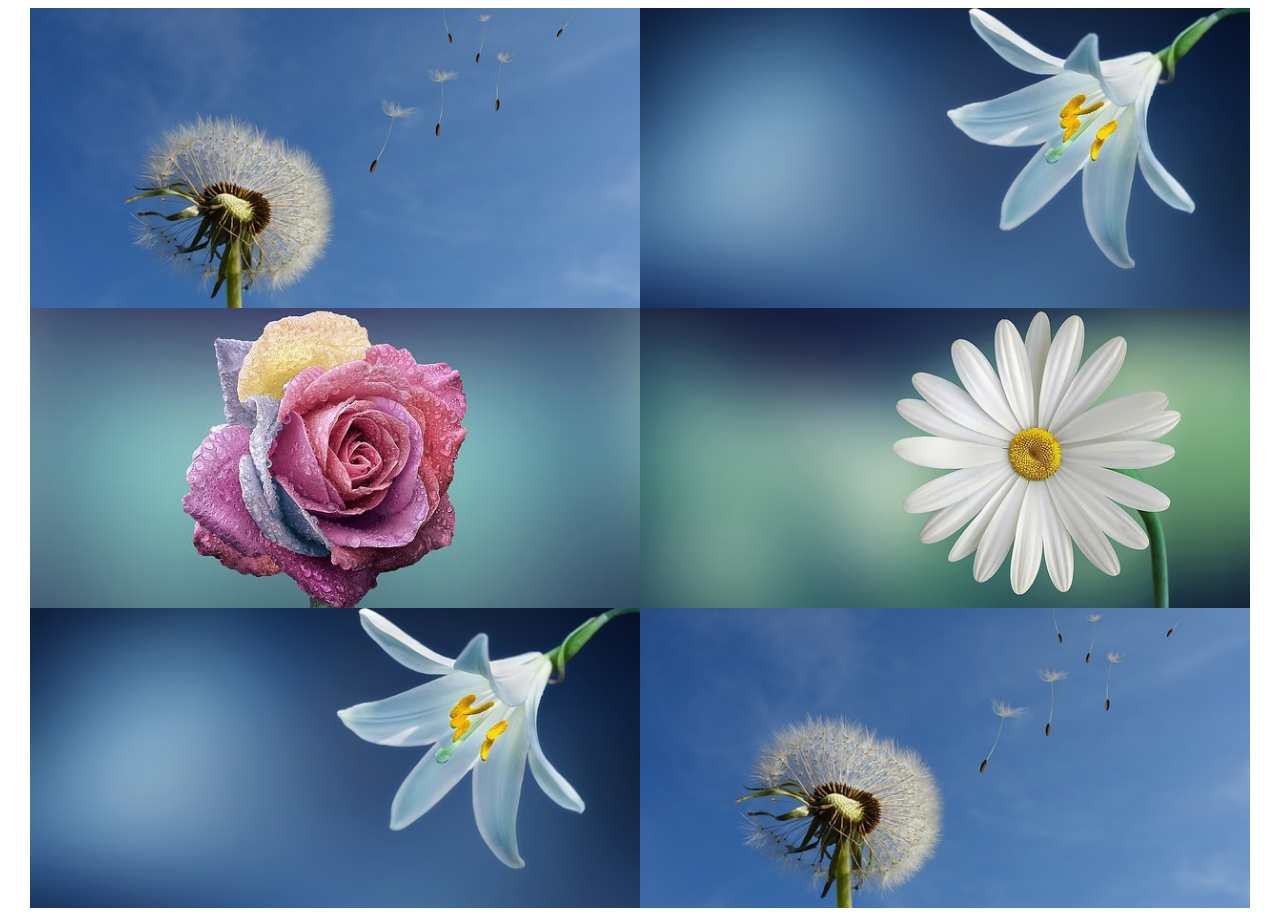
<file: animation1/index.html>
<!DOCTYPE html>
<html lang="en">
<head>
    <meta charset="UTF-8">
    <meta http-equiv="X-UA-Compatible" content="IE=edge">
    <meta name="viewport" content="width=device-width, initial-scale=1.0">
    <link rel="stylesheet" href="style.css">
    <title>Animation</title>
</head>
<body>
    <div class="container">
        <div class="row">
          <div class="col">
            <div class="block">
              <img src="images/image1.jpg" alt="Image 1">
              <div class="text">
                <p>Block 1</p>
              </div>
            </div>
          </div>
          <div class="col">
            <div class="block">
              <img src="images/image3.jpg" alt="Image 2">
              <div class="text">
                <p>Block 2</p>
              </div>
            </div>
          </div>
        </div>
        <div class="row">
          <div class="col">
            <div class="block">
              <img src="images/image4.jpg" alt="Image 3">
              <div class="text">
                <p>Block 3</p>
              </div>
            </div>
          </div>
          <div class="col">
            <div class="block">
              <img src="images/image2.jpg" alt="Image 4">
              <div class="text">
                <p>Block 4</p>
              </div>
            </div>
          </div>
        </div>
        <div class="row">
          <div class="col">
            <div class="block">
              <img src="images/image3.jpg" alt="Image 5">
              <div class="text">
                <p>Block 5</p>
              </div>
            </div>
          </div>
          <div class="col">
            <div class="block">
              <img src="images/image1.jpg" alt="Image 6">
              <div class="text">
                <p>Block 6</p>
              </div>
            </div>
          </div>
        </div>
    </div>
</body>
</html>
</file>
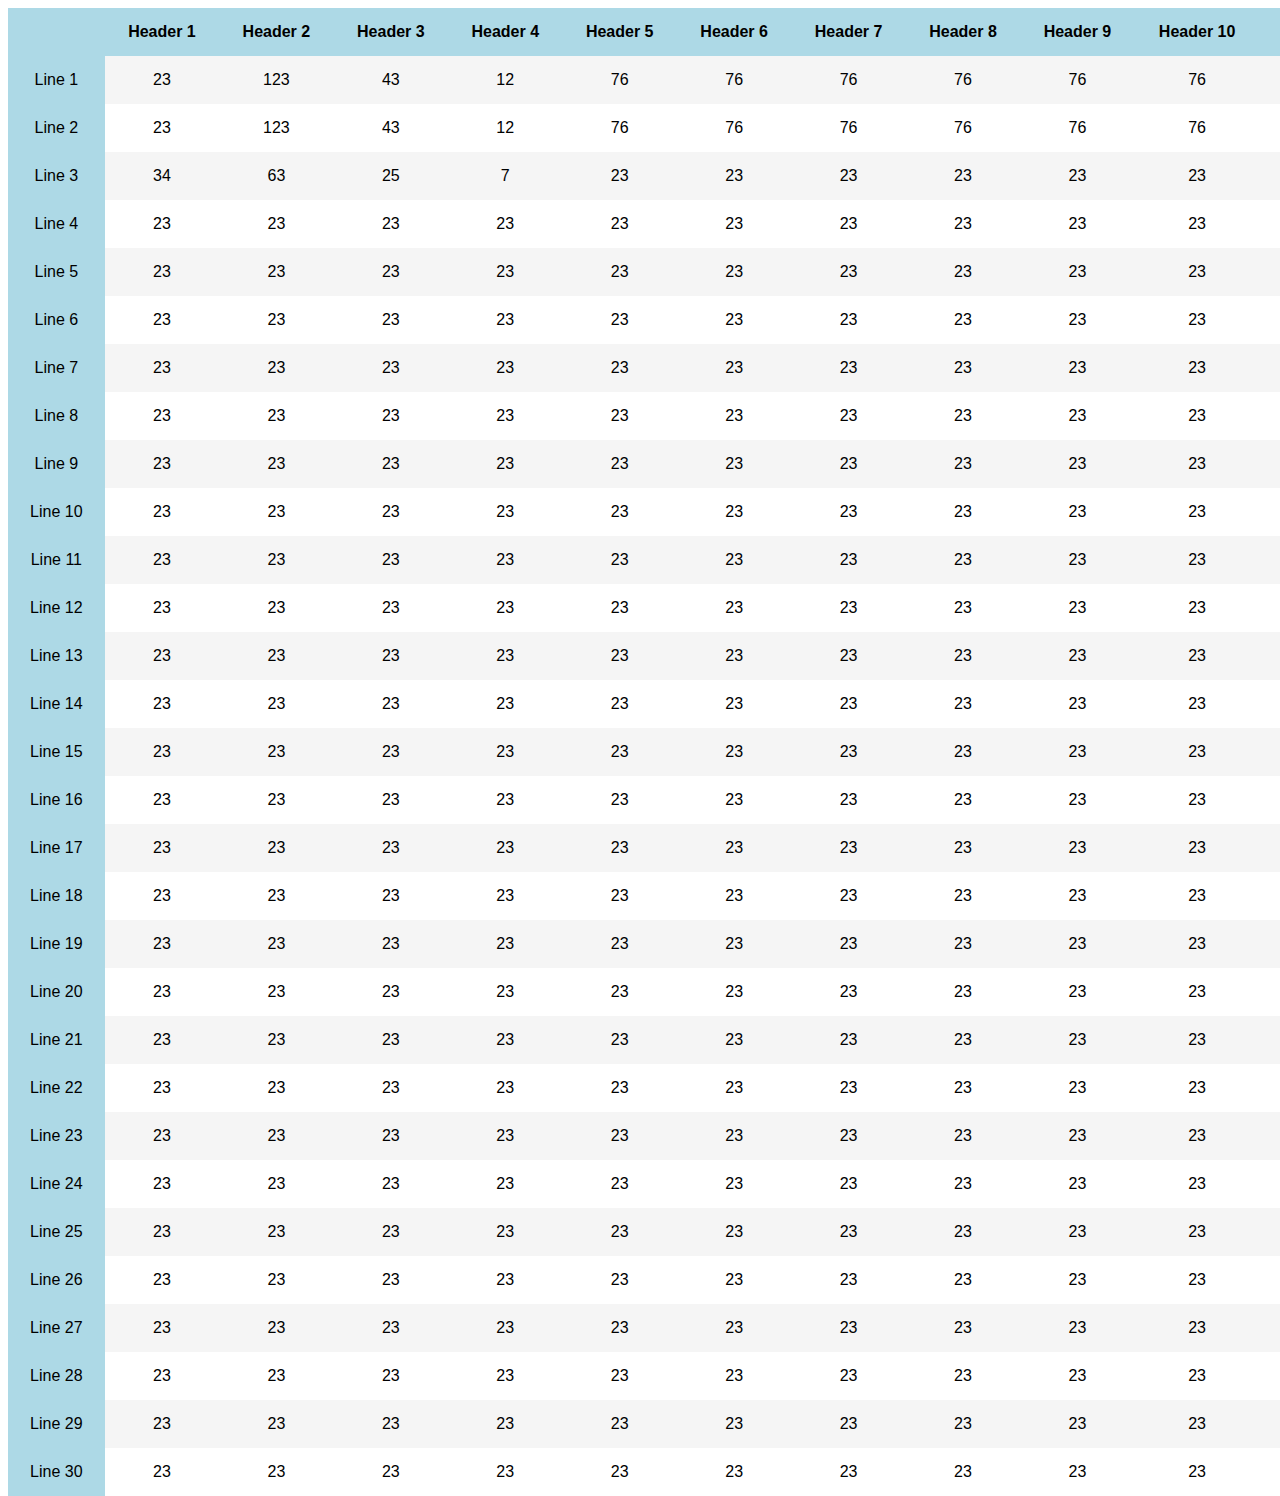
<file: table1/index.html>
<!DOCTYPE html>
<html lang="en">

<head>
    <meta charset="UTF-8">
    <meta http-equiv="X-UA-Compatible" content="IE=edge">
    <meta name="viewport" content="width=device-width, initial-scale=1.0">
    <link rel="stylesheet" href="style.css">
    <title>Document</title>
</head>

<body>
    <div class="container">
        <table>
            <thead>
            <tr class="first-child">
                <th></th>
                <th>Header 1</th>
                <th>Header 2</th>
                <th>Header 3</th>
                <th>Header 4</th>
                <th>Header 5</th>
                <th>Header 6</th>
                <th>Header 7</th>
                <th>Header 8</th>
                <th>Header 9</th>
                <th>Header 10</th>
                <th>Header 11</th>
                <th>Header 12</th>
                <th>Header 13</th>
                <th>Header 14</th>
                <th>Header 15</th>
                <th>Header 16</th>
            </tr>
            </thead>
            <tr>
                <td>Line 1</td>
                <td>23</td>
                <td>123</td>
                <td>43</td>
                <td>12</td>
                <td>76</td>
                <td>76</td>
                <td>76</td>
                <td>76</td>
                <td>76</td>
                <td>76</td>
                <td>76</td>
                <td>76</td>
                <td>76</td>
                <td>76</td>
                <td>76</td>
                <td>76</td>
            </tr>

            <tr>
                <td>Line 2</td>
                <td>23</td>
                <td>123</td>
                <td>43</td>
                <td>12</td>
                <td>76</td>
                <td>76</td>
                <td>76</td>
                <td>76</td>
                <td>76</td>
                <td>76</td>
                <td>76</td>
                <td>76</td>
                <td>76</td>
                <td>76</td>
                <td>76</td>
                <td>76</td>
                
            </tr>

            <tr>
                <td>Line 3</td>
                <td>34</td>
                <td>63</td>
                <td>25</td>
                <td>7</td>
                <td>23</td>
                <td>23</td>
                <td>23</td>
                <td>23</td>
                <td>23</td>
                <td>23</td>
                <td>23</td>
                <td>23</td>
                <td>23</td>
                <td>23</td>
                <td>23</td>
                <td>23</td>
            </tr>

            <tr>
                <td>Line 4</td>
                <td>23</td>
                <td>23</td>
                <td>23</td>
                <td>23</td>
                <td>23</td>
                <td>23</td>
                <td>23</td>
                <td>23</td>
                <td>23</td>
                <td>23</td>
                <td>23</td>
                <td>23</td>
                <td>23</td>
                <td>23</td>
                <td>23</td>
                <td>23</td>
            </tr>

            <tr>
                <td>Line 5</td>
                <td>23</td>
                <td>23</td>
                <td>23</td>
                <td>23</td>
                <td>23</td>
                <td>23</td>
                <td>23</td>
                <td>23</td>
                <td>23</td>
                <td>23</td>
                <td>23</td>
                <td>23</td>
                <td>23</td>
                <td>23</td>
                <td>23</td>
                <td>23</td>
            </tr>

            <tr>
                <td>Line 6</td>
                <td>23</td>
                <td>23</td>
                <td>23</td>
                <td>23</td>
                <td>23</td>
                <td>23</td>
                <td>23</td>
                <td>23</td>
                <td>23</td>
                <td>23</td>
                <td>23</td>
                <td>23</td>
                <td>23</td>
                <td>23</td>
                <td>23</td>
                <td>23</td>
                
            </tr>

            <tr>
                <td>Line 7</td>
                <td>23</td>
                <td>23</td>
                <td>23</td>
                <td>23</td>
                <td>23</td>
                <td>23</td>
                <td>23</td>
                <td>23</td>
                <td>23</td>
                <td>23</td>
                <td>23</td>
                <td>23</td>
                <td>23</td>
                <td>23</td>
                <td>23</td>
                <td>23</td>
            </tr>

            <tr>
                <td>Line 8</td>
                <td>23</td>
                <td>23</td>
                <td>23</td>
                <td>23</td>
                <td>23</td>
                <td>23</td>
                <td>23</td>
                <td>23</td>
                <td>23</td>
                <td>23</td>
                <td>23</td>
                <td>23</td>
                <td>23</td>
                <td>23</td>
                <td>23</td>
                <td>23</td>
            </tr>

            <tr>
                <td>Line 9</td>
                <td>23</td>
                <td>23</td>
                <td>23</td>
                <td>23</td>
                <td>23</td>
                <td>23</td>
                <td>23</td>
                <td>23</td>
                <td>23</td>
                <td>23</td>
                <td>23</td>
                <td>23</td>
                <td>23</td>
                <td>23</td>
                <td>23</td>
                <td>23</td>
            </tr>

            <tr>
                <td>Line 10</td>
                <td>23</td>
                <td>23</td>
                <td>23</td>
                <td>23</td>
                <td>23</td>
                <td>23</td>
                <td>23</td>
                <td>23</td>
                <td>23</td>
                <td>23</td>
                <td>23</td>
                <td>23</td>
                <td>23</td>
                <td>23</td>
                <td>23</td>
                <td>23</td>
            </tr>
            <tr>
                <td>Line 11</td>
                <td>23</td>
                <td>23</td>
                <td>23</td>
                <td>23</td>
                <td>23</td>
                <td>23</td>
                <td>23</td>
                <td>23</td>
                <td>23</td>
                <td>23</td>
                <td>23</td>
                <td>23</td>
                <td>23</td>
                <td>23</td>
                <td>23</td>
                <td>23</td>
            </tr>
            <tr>
                <td>Line 12</td>
                <td>23</td>
                <td>23</td>
                <td>23</td>
                <td>23</td>
                <td>23</td>
                <td>23</td>
                <td>23</td>
                <td>23</td>
                <td>23</td>
                <td>23</td>
                <td>23</td>
                <td>23</td>
                <td>23</td>
                <td>23</td>
                <td>23</td>
                <td>23</td>
            </tr>
            <tr>
                <td>Line 13</td>
                <td>23</td>
                <td>23</td>
                <td>23</td>
                <td>23</td>
                <td>23</td>
                <td>23</td>
                <td>23</td>
                <td>23</td>
                <td>23</td>
                <td>23</td>
                <td>23</td>
                <td>23</td>
                <td>23</td>
                <td>23</td>
                <td>23</td>
                <td>23</td>
            </tr>
            <tr>
                <td>Line 14</td>
                <td>23</td>
                <td>23</td>
                <td>23</td>
                <td>23</td>
                <td>23</td>
                <td>23</td>
                <td>23</td>
                <td>23</td>
                <td>23</td>
                <td>23</td>
                <td>23</td>
                <td>23</td>
                <td>23</td>
                <td>23</td>
                <td>23</td>
                <td>23</td>
            </tr>
            <tr>
                <td>Line 15</td>
                <td>23</td>
                <td>23</td>
                <td>23</td>
                <td>23</td>
                <td>23</td>
                <td>23</td>
                <td>23</td>
                <td>23</td>
                <td>23</td>
                <td>23</td>
                <td>23</td>
                <td>23</td>
                <td>23</td>
                <td>23</td>
                <td>23</td>
                <td>23</td>
            </tr>
            <tr>
                <td>Line 16</td>
                <td>23</td>
                <td>23</td>
                <td>23</td>
                <td>23</td>
                <td>23</td>
                <td>23</td>
                <td>23</td>
                <td>23</td>
                <td>23</td>
                <td>23</td>
                <td>23</td>
                <td>23</td>
                <td>23</td>
                <td>23</td>
                <td>23</td>
                <td>23</td>
            </tr>
            <tr>
                <td>Line 17</td>
                <td>23</td>
                <td>23</td>
                <td>23</td>
                <td>23</td>
                <td>23</td>
                <td>23</td>
                <td>23</td>
                <td>23</td>
                <td>23</td>
                <td>23</td>
                <td>23</td>
                <td>23</td>
                <td>23</td>
                <td>23</td>
                <td>23</td>
                <td>23</td>
            </tr>
            <tr>
                <td>Line 18</td>
                <td>23</td>
                <td>23</td>
                <td>23</td>
                <td>23</td>
                <td>23</td>
                <td>23</td>
                <td>23</td>
                <td>23</td>
                <td>23</td>
                <td>23</td>
                <td>23</td>
                <td>23</td>
                <td>23</td>
                <td>23</td>
                <td>23</td>
                <td>23</td>
            </tr>
            <tr>
                <td>Line 19</td>
                <td>23</td>
                <td>23</td>
                <td>23</td>
                <td>23</td>
                <td>23</td>
                <td>23</td>
                <td>23</td>
                <td>23</td>
                <td>23</td>
                <td>23</td>
                <td>23</td>
                <td>23</td>
                <td>23</td>
                <td>23</td>
                <td>23</td>
                <td>23</td>
            </tr>
            <tr>
                <td>Line 20</td>
                <td>23</td>
                <td>23</td>
                <td>23</td>
                <td>23</td>
                <td>23</td>
                <td>23</td>
                <td>23</td>
                <td>23</td>
                <td>23</td>
                <td>23</td>
                <td>23</td>
                <td>23</td>
                <td>23</td>
                <td>23</td>
                <td>23</td>
                <td>23</td>
            </tr>
            <tr>
                <td>Line 21</td>
                <td>23</td>
                <td>23</td>
                <td>23</td>
                <td>23</td>
                <td>23</td>
                <td>23</td>
                <td>23</td>
                <td>23</td>
                <td>23</td>
                <td>23</td>
                <td>23</td>
                <td>23</td>
                <td>23</td>
                <td>23</td>
                <td>23</td>
                <td>23</td>
            </tr>
            <tr>
                <td>Line 22</td>
                <td>23</td>
                <td>23</td>
                <td>23</td>
                <td>23</td>
                <td>23</td>
                <td>23</td>
                <td>23</td>
                <td>23</td>
                <td>23</td>
                <td>23</td>
                <td>23</td>
                <td>23</td>
                <td>23</td>
                <td>23</td>
                <td>23</td>
                <td>23</td>
            </tr>
            <tr>
                <td>Line 23</td>
                <td>23</td>
                <td>23</td>
                <td>23</td>
                <td>23</td>
                <td>23</td>
                <td>23</td>
                <td>23</td>
                <td>23</td>
                <td>23</td>
                <td>23</td>
                <td>23</td>
                <td>23</td>
                <td>23</td>
                <td>23</td>
                <td>23</td>
                <td>23</td>
            </tr>
            <tr>
                <td>Line 24</td>
                <td>23</td>
                <td>23</td>
                <td>23</td>
                <td>23</td>
                <td>23</td>
                <td>23</td>
                <td>23</td>
                <td>23</td>
                <td>23</td>
                <td>23</td>
                <td>23</td>
                <td>23</td>
                <td>23</td>
                <td>23</td>
                <td>23</td>
                <td>23</td>
            </tr>
            <tr>
                <td>Line 25</td>
                <td>23</td>
                <td>23</td>
                <td>23</td>
                <td>23</td>
                <td>23</td>
                <td>23</td>
                <td>23</td>
                <td>23</td>
                <td>23</td>
                <td>23</td>
                <td>23</td>
                <td>23</td>
                <td>23</td>
                <td>23</td>
                <td>23</td>
                <td>23</td>
            </tr>
            <tr>
                <td>Line 26</td>
                <td>23</td>
                <td>23</td>
                <td>23</td>
                <td>23</td>
                <td>23</td>
                <td>23</td>
                <td>23</td>
                <td>23</td>
                <td>23</td>
                <td>23</td>
                <td>23</td>
                <td>23</td>
                <td>23</td>
                <td>23</td>
                <td>23</td>
                <td>23</td>
            </tr>
            <tr>
                <td>Line 27</td>
                <td>23</td>
                <td>23</td>
                <td>23</td>
                <td>23</td>
                <td>23</td>
                <td>23</td>
                <td>23</td>
                <td>23</td>
                <td>23</td>
                <td>23</td>
                <td>23</td>
                <td>23</td>
                <td>23</td>
                <td>23</td>
                <td>23</td>
                <td>23</td>
            </tr>
            <tr>
                <td>Line 28</td>
                <td>23</td>
                <td>23</td>
                <td>23</td>
                <td>23</td>
                <td>23</td>
                <td>23</td>
                <td>23</td>
                <td>23</td>
                <td>23</td>
                <td>23</td>
                <td>23</td>
                <td>23</td>
                <td>23</td>
                <td>23</td>
                <td>23</td>
                <td>23</td>
            </tr>
            <tr>
                <td>Line 29</td>
                <td>23</td>
                <td>23</td>
                <td>23</td>
                <td>23</td>
                <td>23</td>
                <td>23</td>
                <td>23</td>
                <td>23</td>
                <td>23</td>
                <td>23</td>
                <td>23</td>
                <td>23</td>
                <td>23</td>
                <td>23</td>
                <td>23</td>
                <td>23</td>
            </tr>
            <tr>
                <td>Line 30</td>
                <td>23</td>
                <td>23</td>
                <td>23</td>
                <td>23</td>
                <td>23</td>
                <td>23</td>
                <td>23</td>
                <td>23</td>
                <td>23</td>
                <td>23</td>
                <td>23</td>
                <td>23</td>
                <td>23</td>
                <td>23</td>
                <td>23</td>
                <td>23</td>
            </tr>
        </table>
    </div>
</body>

</html>
</file>
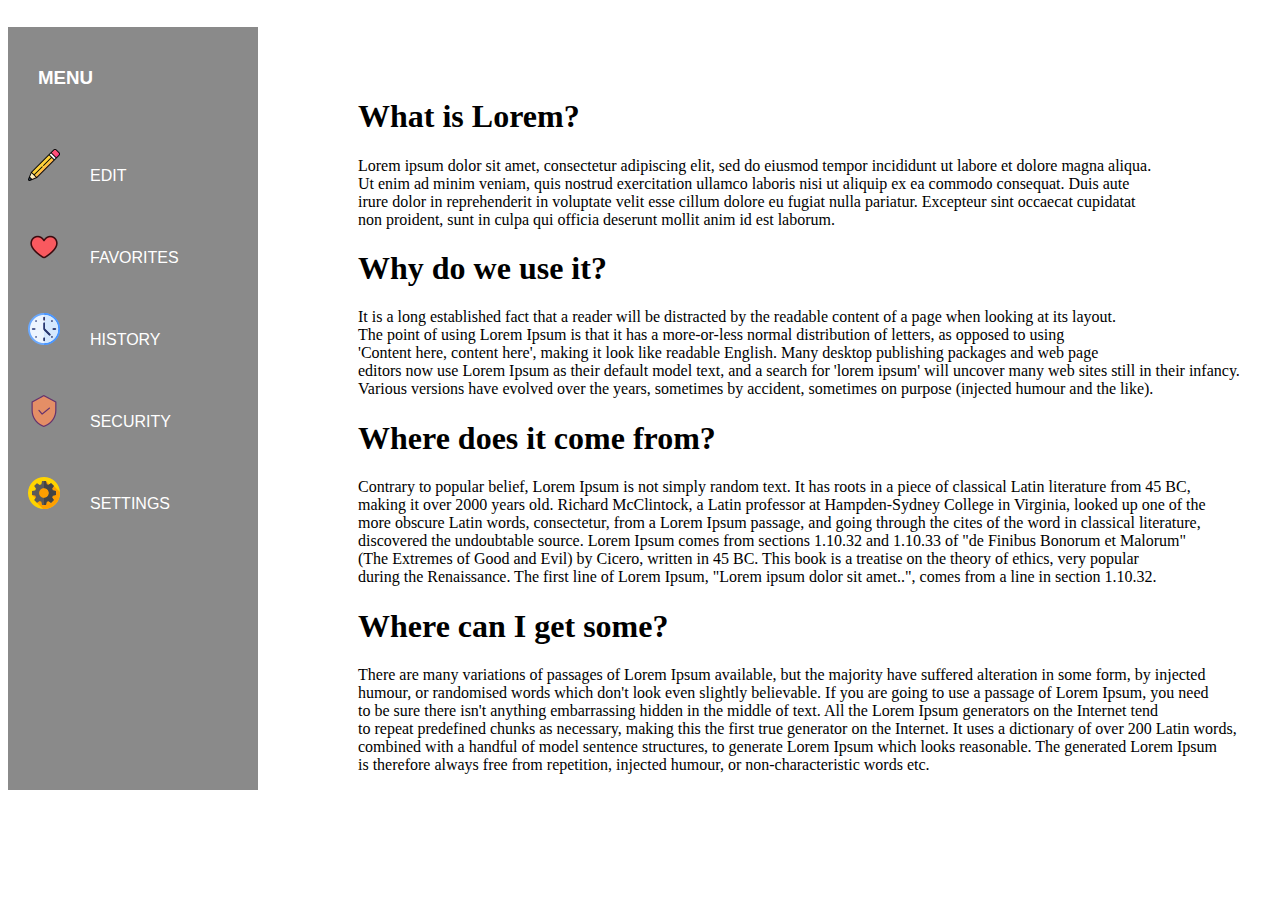
<file: table2/index.html>
<!DOCTYPE html>
<html lang="en">
<head>
    <meta charset="UTF-8">
    <meta http-equiv="X-UA-Compatible" content="IE=edge">
    <meta name="viewport" content="width=device-width, initial-scale=1.0">
    <link rel="stylesheet" href="style.css">
    <title>Document</title>
</head>
<body>
    <div class="wrapper">
        <div class="menu">
            <h3>Menu</h3>
              <nav class="menu-list">
                   <a href="#"><img src="icons/pencil.png" alt="pencil">Edit</a>
                   <a href="#"><img src="icons/heart.png" alt="heart">Favorites</a>
                   <a href="#"><img src="icons/clock.png" alt="clock">History</a>
                   <a href="#"><img src="icons/security.png" alt="security">Security</a>
                   <a href="#"><img src="icons/settings.png" alt="settings">Settings</a>
              </nav>
        </div>

         <div class="content">
              <h1>What is Lorem?</h1>
              <p>Lorem ipsum dolor sit amet, consectetur adipiscing elit, sed do eiusmod tempor incididunt ut labore et dolore magna aliqua. <br>
                Ut enim ad minim veniam, quis nostrud exercitation ullamco laboris nisi ut aliquip ex ea commodo consequat. Duis aute <br> irure dolor in reprehenderit in voluptate velit esse cillum dolore eu fugiat nulla pariatur. 
                Excepteur sint occaecat cupidatat <br> non proident, sunt in culpa qui officia deserunt mollit anim id est laborum.</p>

              <h1>Why do we use it?</h1>
              <p>It is a long established fact that a reader will be distracted by the readable content of a page when looking at its layout. <br>
                The point of using Lorem Ipsum is that it has a more-or-less normal distribution of letters, as opposed to using <br> 'Content here, content here', making it look like readable English. 
                Many desktop publishing packages and web page <br> editors now use Lorem Ipsum as their default model text, and a search for 'lorem ipsum' will uncover many web sites still in their infancy. <br>
                Various versions have evolved over the years, sometimes by accident, sometimes on purpose (injected humour and the like).</p>

              <h1>Where does it come from?</h1>
              <p>Contrary to popular belief, Lorem Ipsum is not simply random text. It has roots in a piece of classical Latin literature from 45 BC, <br> making it over 2000 years old. Richard McClintock, 
                a Latin professor at Hampden-Sydney College in Virginia, looked up one of the <br> more obscure Latin words, consectetur, from a Lorem Ipsum passage, and going through the cites of the word in classical literature, <br> discovered the undoubtable source. 
                Lorem Ipsum comes from sections 1.10.32 and 1.10.33 of "de Finibus Bonorum et Malorum" <br> (The Extremes of Good and Evil) by Cicero, written in 45 BC.
                This book is a treatise on the theory of ethics, very popular <br> during the Renaissance. The first line of Lorem Ipsum, "Lorem ipsum dolor sit amet..", comes from a line in section 1.10.32.</p>
              <h1>Where can I get some?</h1>
              <p>There are many variations of passages of Lorem Ipsum available, but the majority have suffered alteration in some form, by injected <br> humour, or randomised words which don't look even slightly believable. 
                If you are going to use a passage of Lorem Ipsum, you need <br> to be sure there isn't anything embarrassing hidden in the middle of text. 
                All the Lorem Ipsum generators on the Internet tend <br> to repeat predefined chunks as necessary, making this the first true generator on the Internet. 
                It uses a dictionary of over 200 Latin words, <br> combined with a handful of model sentence structures, to generate Lorem Ipsum which looks reasonable. The generated Lorem Ipsum <br> is therefore always free from repetition, injected humour, or non-characteristic words etc.</p>
         </div>
    </div>
</body>
</html>
</file>
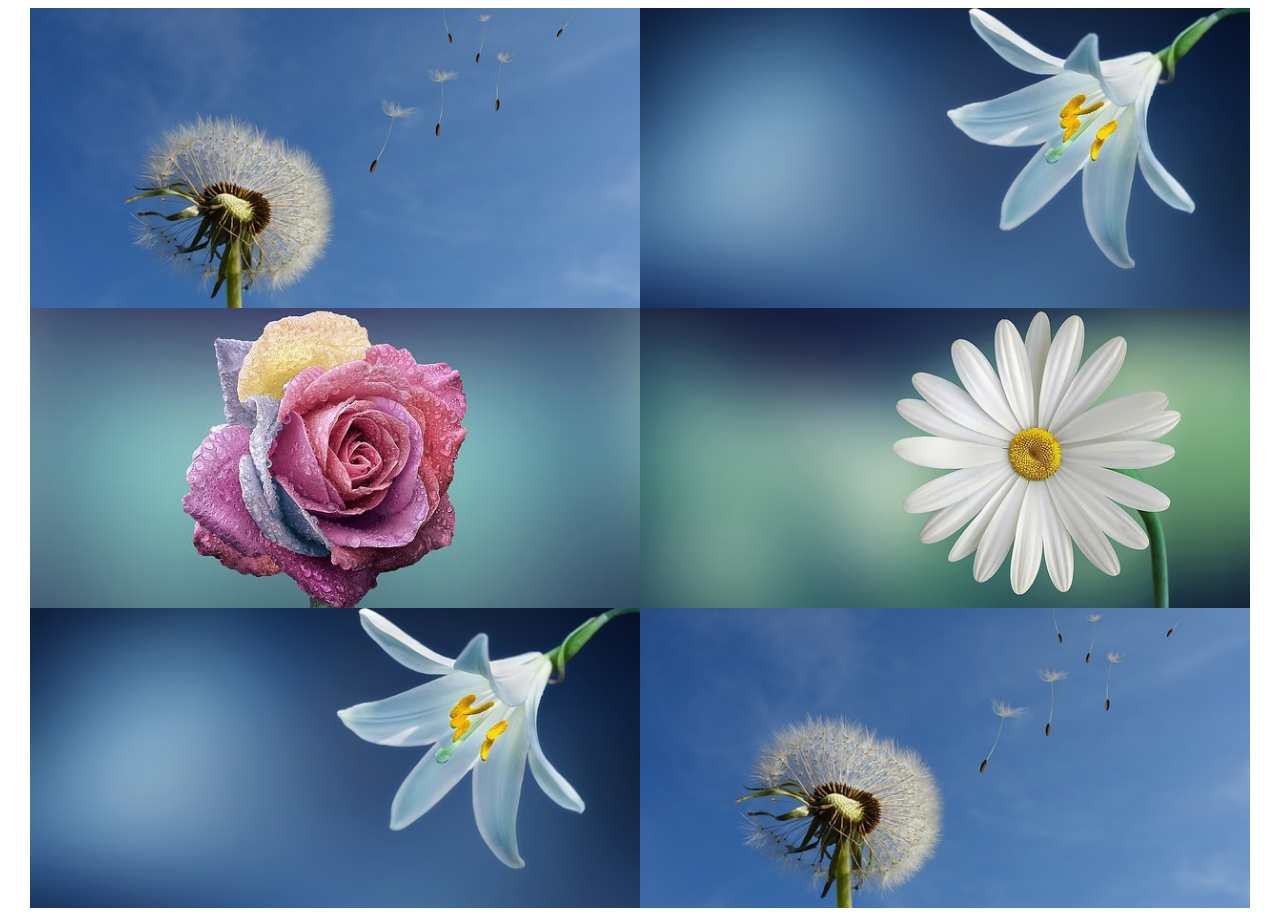
<file: animation1/animationscss/index.html>
<!DOCTYPE html>
<html lang="en">
<head>
    <meta charset="UTF-8">
    <meta http-equiv="X-UA-Compatible" content="IE=edge">
    <meta name="viewport" content="width=device-width, initial-scale=1.0">
    <link rel="stylesheet" href="style.css">
    <title>Document</title>
</head>

<body>
    <div class="container">
        <div class="row">
          <div class="col">
            <div class="block">
              <img src="images/image1.jpg" alt="Image 1">
              <div class="text">
                <p>Block 1</p>
              </div>
            </div>
          </div>
          <div class="col">
            <div class="block">
              <img src="images/image3.jpg" alt="Image 2">
              <div class="text">
                <p>Block 2</p>
              </div>
            </div>
          </div>
        </div>
        <div class="row">
          <div class="col">
            <div class="block">
              <img src="images/image4.jpg" alt="Image 3">
              <div class="text">
                <p>Block 3</p>
              </div>
            </div>
          </div>
          <div class="col">
            <div class="block">
              <img src="images/image2.jpg" alt="Image 4">
              <div class="text">
                <p>Block 4</p>
              </div>
            </div>
          </div>
        </div>
        <div class="row">
          <div class="col">
            <div class="block">
              <img src="images/image3.jpg" alt="Image 5">
              <div class="text">
                <p>Block 5</p>
              </div>
            </div>
          </div>
          <div class="col">
            <div class="block">
              <img src="images/image1.jpg" alt="Image 6">
              <div class="text">
                <p>Block 6</p>
              </div>
            </div>
          </div>
        </div>
    </div>
</body>
</html>
</file>
<file: animation1/style.css>
.container {
  max-width: 1200px;
  margin: 0 auto;
}
.row {
  display: flex;
  flex-wrap: wrap;
  margin: 0 -10px;
}
.col {
  width: 50%;
  padding: 0 0px;
  box-sizing: border-box;
}
.block {
  position: relative;
  height: 300px;
  overflow: hidden;
  width: 100%;
}
.block > img {
  display: block;
  width: 100%;
  height: 100%;
  object-fit: cover;
  transition: transform 1s ease;
}
.text {
  position: absolute;
  top: 50%;
  left: 50%;
  transform: translate(-50%, -50%);
  opacity: 0;
  transition: opacity 0.3s ease-in-out;
}
p {
  font-size: 24px;
  color: #fff;
  text-align: center;
}
.block::before {
  content: "";
  position: absolute;
  top: 0;
  left: 0;
  width: 100%;
  height: 100%;
  background-color: rgba(0, 0, 0, 0.5);
  z-index: 1;
  opacity: 0;
  transition: opacity 0.3s ease-in-out;
}
.block:hover>img {
  transform: scale(1.5);
}
.block:hover::before {
  opacity: 1;
}
.block:hover .text {
  opacity: 1;
}
</file>
<file: table1/style.css>
body {
  font-family: Arial, Helvetica, sans-serif;
}
.container {
  height: 1000px;
  width: 2000px;
  margin: auto;
}
table {
  border-collapse: collapse;
  width: 100%;
  border-spacing: 0px;
  overflow-x: auto;
}
thead {
  position: sticky;
  top: 0px;
}
th {
  background-color: #add9e6;
}
th,
td {
  padding: 15px 15px 15px 15px;
}
td {
  text-align: center;
}
td:first-child {
  position: sticky;
  left: 0;
}
tr:nth-child(odd) {
  background-color: #f5f5f5;
}

tr > td:first-child {
  background-color: #add9e6;
}
</file>
<file: table2/style.css>
.wrapper {
  position: relative;
  overflow-x: hidden;
  width: 100%;
  height: 100%;
}
.menu {
  width: 250px;
  height: 1000px;
  margin: 0;
  background-color: #8a8a8a;
  font-family: Arial, Helvetica, sans-serif;
  text-transform: uppercase;
}
a {
  display: block;
  position: relative;
  text-decoration: none;
  color: white;
  padding-bottom: 46px;
}
a:hover {
  background-color: #696969;
}
h3 {
  padding-top: 40px;
  padding-left: 30px;
  color: white;
  cursor: pointer;
}
.menu-list {
  /*margin-left: 30px;*/
  margin-top: 60px;
}
img {
  margin-left: 20px;
  margin-right: 30px;
  align-items: center;
  text-align: center;
}
.content {
  margin-left: 350px;
  margin-top: -950px;
}
</file>
<file: animation1/animationscss/style.css>
.container {
  max-width: 1200px;
  margin: 0 auto;
}

.row {
  display: flex;
  flex-wrap: wrap;
  margin: 0 -10px;
}

.col {
  width: 50%;
  padding: 0 0px;
  box-sizing: border-box;
}

.block {
  position: relative;
  height: 300px;
  overflow: hidden;
  width: 100%;
}
.block::before {
  content: "";
  position: absolute;
  top: 0;
  left: 0;
  width: 100%;
  height: 100%;
  background-color: rgba(0, 0, 0, 0.5);
  z-index: 1;
  opacity: 0;
  transition: opacity 0.3s ease-in-out;
}
.block:hover .text {
  opacity: 1;
}
.block:hover::before {
  opacity: 1;
}
.block:hover > img {
  transform: scale(1.5);
}
.block img {
  display: block;
  width: 100%;
  height: 100%;
  -o-object-fit: cover;
     object-fit: cover;
  transition: transform 1s ease;
}

.text {
  position: absolute;
  top: 50%;
  left: 50%;
  transform: translate(-50%, -50%);
  opacity: 0;
  transition: opacity 0.3s ease-in-out;
}
.text p {
  font-size: 24px;
  color: #fff;
  text-align: center;
}/*# sourceMappingURL=style.css.map */
</file>
